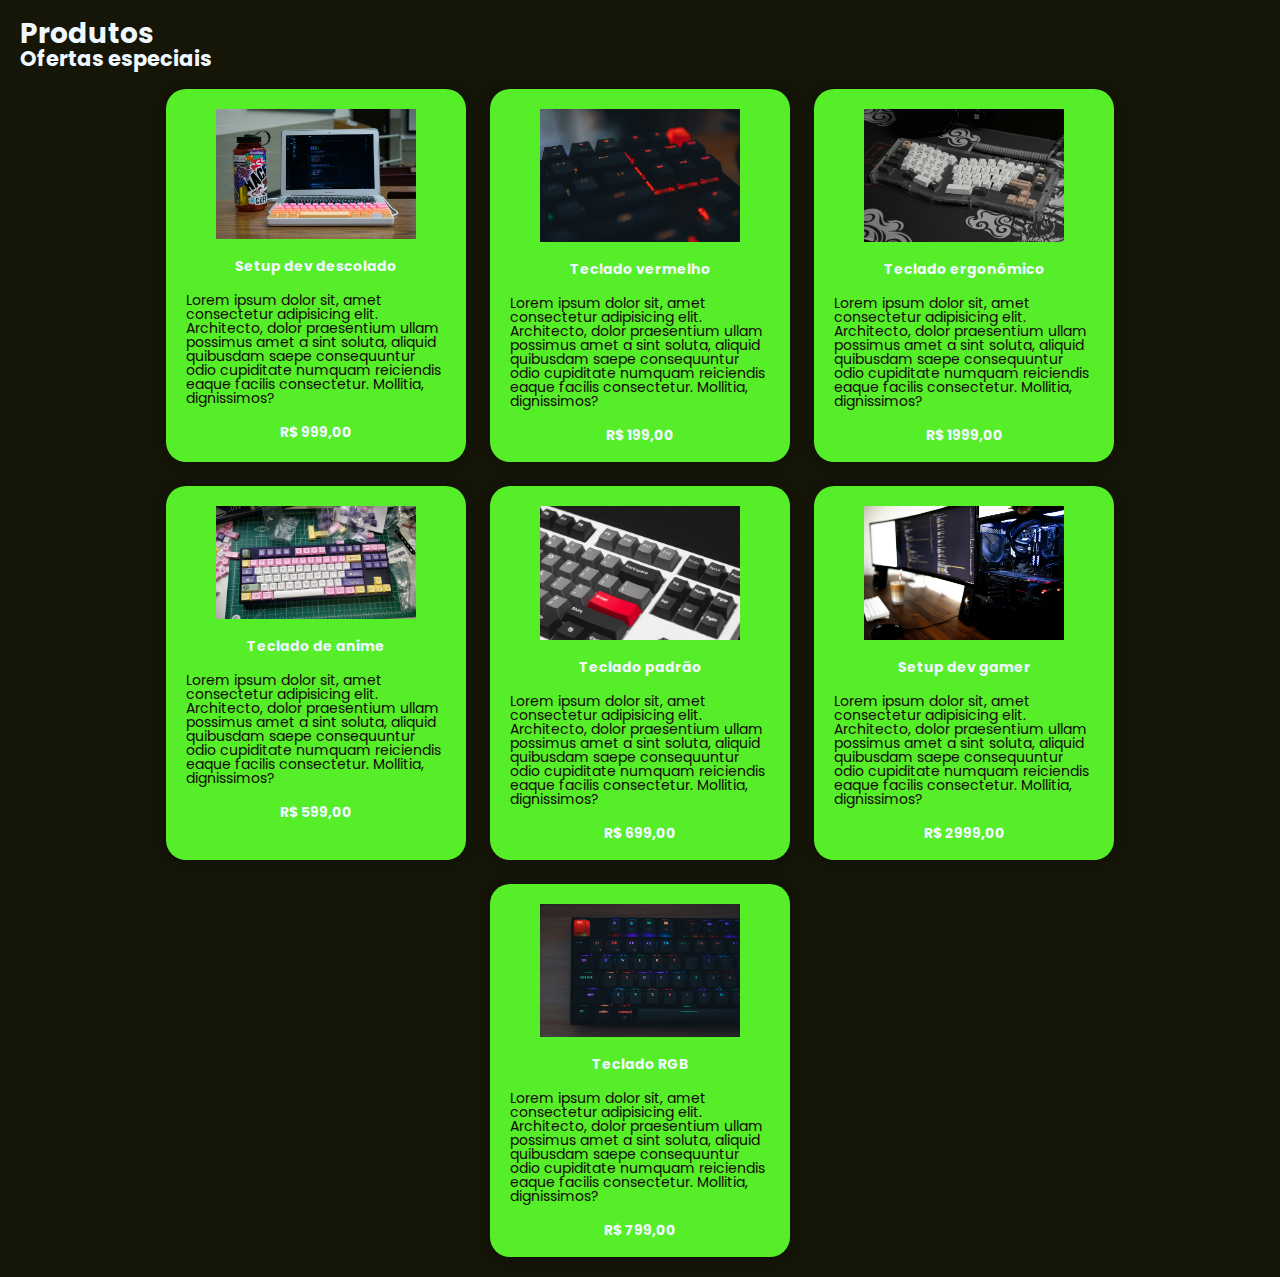
<file: cards/index.html>
<!DOCTYPE html>
<html lang="pt-br">
<head>
    <meta charset="UTF-8">
    <meta name="viewport" content="width=device-width, initial-scale=1.0">
    <title>Cards</title>
    

    <link rel="stylesheet" href="/cards/style.css">
</head>
<body>
    <main>
        <section>
            <h2>Produtos</h2>
            <h3>Ofertas especiais</h3>
            
            <div class="card-container">
                <div class="card">
                    <img src="assets/setup-1.jpg" alt="produto-1">

                    <h4>Setup dev descolado</h4>
                    <p>Lorem ipsum dolor sit, amet consectetur adipisicing elit. Architecto, dolor praesentium ullam possimus amet a sint soluta, aliquid quibusdam saepe consequuntur odio cupiditate numquam reiciendis eaque facilis consectetur. Mollitia, dignissimos?</p>

                    <p><strong>R$ 999,00</strong></p>
                </div>
                <div class="card">
                    <img src="assets/kb-1.jpg" alt="produto-2">

                    <h4>Teclado vermelho</h4>
                    <p>Lorem ipsum dolor sit, amet consectetur adipisicing elit. Architecto, dolor praesentium ullam possimus amet a sint soluta, aliquid quibusdam saepe consequuntur odio cupiditate numquam reiciendis eaque facilis consectetur. Mollitia, dignissimos?</p>

                    <p><strong>R$ 199,00</strong></p>
                </div>
                <div class="card">
                    <img src="assets/kb-2.jpg" alt="produto-3">

                    <h4>Teclado ergonômico</h4>
                    <p>Lorem ipsum dolor sit, amet consectetur adipisicing elit. Architecto, dolor praesentium ullam possimus amet a sint soluta, aliquid quibusdam saepe consequuntur odio cupiditate numquam reiciendis eaque facilis consectetur. Mollitia, dignissimos?</p>

                    <p><strong>R$ 1999,00</strong></p>
                </div>
                <div class="card">
                    <img src="assets/kb-3.jpg" alt="produto-4">

                    <h4>Teclado de anime</h4>
                    <p>Lorem ipsum dolor sit, amet consectetur adipisicing elit. Architecto, dolor praesentium ullam possimus amet a sint soluta, aliquid quibusdam saepe consequuntur odio cupiditate numquam reiciendis eaque facilis consectetur. Mollitia, dignissimos?</p>

                    <p><strong>R$ 599,00</strong></p>
                </div>
                <div class="card">
                    <img src="assets/kb-4.jpg" alt="produto-5">

                    <h4>Teclado padrão</h4>
                    <p>Lorem ipsum dolor sit, amet consectetur adipisicing elit. Architecto, dolor praesentium ullam possimus amet a sint soluta, aliquid quibusdam saepe consequuntur odio cupiditate numquam reiciendis eaque facilis consectetur. Mollitia, dignissimos?</p>

                    <p><strong>R$ 699,00</strong></p>
                </div>
                <div class="card">
                    <img src="assets/setup-2.jpg" alt="produto-6">

                    <h4>Setup dev gamer</h4>
                    <p>Lorem ipsum dolor sit, amet consectetur adipisicing elit. Architecto, dolor praesentium ullam possimus amet a sint soluta, aliquid quibusdam saepe consequuntur odio cupiditate numquam reiciendis eaque facilis consectetur. Mollitia, dignissimos?</p>

                    <p><strong>R$ 2999,00</strong></p>
                </div>
                <div class="card">
                    <img src="assets/kb-5.jpg" alt="produto-7">

                    <h4>Teclado RGB</h4>
                    <p>Lorem ipsum dolor sit, amet consectetur adipisicing elit. Architecto, dolor praesentium ullam possimus amet a sint soluta, aliquid quibusdam saepe consequuntur odio cupiditate numquam reiciendis eaque facilis consectetur. Mollitia, dignissimos?</p>

                    <p><strong>R$ 799,00</strong></p>
                </div>
            </div>
        </section>
    </main>
</body>
</html>
</file>
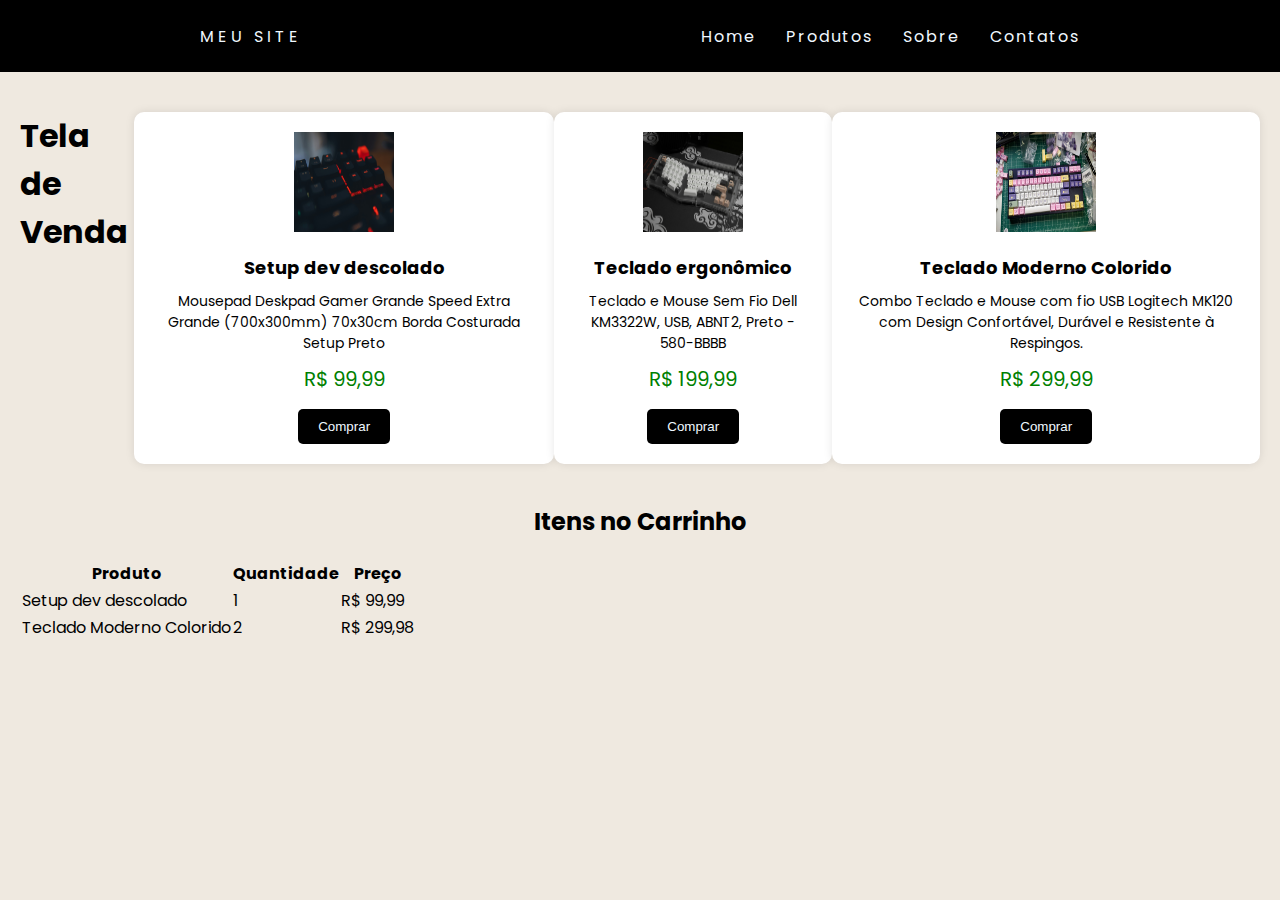
<file: venda/index.html>
<!DOCTYPE html>
<html lang="pt-br">
<head>
    <meta charset="UTF-8">
    <meta name="viewport" content="width=device-width, initial-scale=1.0">
    <title>Tela de Venda</title>
    <link rel="preconnect" href="https://fonts.googleapis.com">
    <link rel="preconnect" href="https://fonts.gstatic.com" crossorigin>
    <link href="https://fonts.googleapis.com/css2?family=Poppins:ital,wght@0,100;0,200;0,300;0,400;0,500;0,600;0,700;0,800;0,900&display=swap" rel="stylesheet">
    <link rel="stylesheet" href="style.css">
</head>

<body>
    <header>
        <nav>
            <a class="logo">Meu Site</a>
            <ul>
                <li><a href="#">Home</a></li>
                <li><a href="#">Produtos</a></li>
                <li><a href="#">Sobre</a></li>
                <li><a href="#">Contatos</a></li>
            </ul>
        </nav>
    </header>

    <main>
        <section class="venda-container">
            <h1>Tela de Venda</h1>
            <div class="produto">
                <img src="/cards/assets/kb-1.jpg" alt="Produto 1">
                <h2>Setup dev descolado</h2>
                <p>Mousepad Deskpad Gamer Grande Speed Extra Grande (700x300mm) 70x30cm Borda Costurada Setup Preto</p>
                <span>R$ 99,99</span>
                <button>Comprar</button>
            </div>

            <div class="produto">
                <img src="/cards/assets/kb-2.jpg" alt="Produto 2">
                <h2>Teclado ergonômico</h2>
                <p>Teclado e Mouse Sem Fio Dell KM3322W, USB, ABNT2, Preto - 580-BBBB</p>
                <span>R$ 199,99</span>
                <button>Comprar</button>
            </div>

            <div class="produto">
                <img src="/cards/assets/kb-3.jpg" alt="Produto 3">
                <h2>Teclado Moderno Colorido</h2>
                <p>Combo Teclado e Mouse com fio USB Logitech MK120 com Design Confortável, Durável e Resistente à Respingos.</p>
                <span>R$ 299,99</span>
                <button>Comprar</button>
            </div>
        </section>

        <section class="carrinho">
            <h2>Itens no Carrinho</h2>
            <table>
                <thead>
                    <tr>
                        <th>Produto</th>
                        <th>Quantidade</th>
                        <th>Preço</th>
                    </tr>
                </thead>
                <tbody>
                    <tr>
                        <td>Setup dev descolado</td>
                        <td>1</td>
                        <td>R$ 99,99</td>
                    </tr>
                    <tr>
                        <td>Teclado Moderno Colorido</td>
                        <td>2</td>
                        <td>R$ 299,98</td>
                    </tr>
                </tbody>
            </table>
        </section>
    </main>
</body>
</html>
</file>
<file: cards/style.css>
@import url('https://fonts.googleapis.com/css2?family=Poppins:ital,wght@0,100;0,200;0,300;0,400;0,500;0,600;0,700;0,800;0,900;1,100;1,200;1,300;1,400;1,500;1,600;1,700;1,800;1,900&display=swap');
@import url('/cards/reset.css');

:root {
    --cor-fundo: #151508;
    --cor-texto: #120808;
    --cor-fundo-card: #56ee28;
    --fonte-padrao: 14px;
}
* {
    font-family: 'Poppins', sans-serif;
    font-size: var(--fonte-padrao);
    color: var(--cor-texto);
}

body {
    background-color: var(--cor-fundo);
}

main {
    padding: 20px;
}

h2, h3, h4, strong {
    font-weight: bold;
    color: aliceblue;
}

h2 {
    /* rem:relativa ao elemento root */
    font-size: 1.75rem;
    
}

h3 {
    /* em: relativa ao elemento pai */
    font-size: 1.5em;
    
}



.card-container {
    width: 80%;
    margin: 0 auto;
    margin-top: 20px;
    display: flex;
    flex-wrap: wrap;
    gap: 24px;
    justify-content: center;
}

.card-container .card img {
    width: 200px;
    max-width: 200px;
}

.card-container .card {
    display: flex;
    flex-direction: column;
    align-items: center;
    gap: 20px;
    width: 260px;
    padding: 20px;
    border-radius: 20px;
    /* aplica sombra, parametros: cima direita baixo esquerda cor */
    box-shadow: 0 0 12px 4px rgba(0, 0, 0, 0.2);
    background-color: var(--cor-fundo-card);
    transition: 0.4s;
}

.card-container .card:hover {
    transform: scale(1.05);
    cursor: pointer;
}
</file>
<file: venda/style.css>
* {
    margin: 0;
    padding: 0;
    box-sizing: border-box;
}

body {
    font-family: "Poppins", sans-serif;
    background-color: rgb(239, 233, 224);
}

nav {
    background-color: black;
    display: flex;
    height: 8vh;
    justify-content: space-around;
    align-items: center;
}

.logo {
    text-transform: uppercase;
    letter-spacing: 4px;
}

a {
    color: aliceblue;
    text-decoration: none;
}

a:hover {
    opacity: 0.7;
    font-size: 20px;
    transform: scale(1.1);
}

ul {
    display: flex;
    list-style: none;
    gap: 30px;
    letter-spacing: 2px;
    align-items: center;
}

ul li {
    display: inline-flex;
}

main {
    padding: 20px;
}

.venda-container {
    display: flex;
    justify-content: space-around;
    align-items: flex-start;
    margin-top: 20px;
}

.produto {
    background-color: white;
    border-radius: 10px;
    padding: 20px;
    text-align: center;
    box-shadow: 0 0 10px rgba(0, 0, 0, 0.1);
    transition: transform 0.3s ease;
}

.produto img {
    width: 100px;
    height: 100px;
    margin-bottom: 15px;
}

.produto h2 {
    font-size: 18px;
    margin-bottom: 10px;
}

.produto p {
    font-size: 14px;
    margin-bottom: 10px;
}

.produto span {
    display: block;
    font-size: 20px;
    color: green;
    margin-bottom: 15px;
}

.produto button {
    background-color: black;
    color: aliceblue;
    border: none;
    padding: 10px 20px;
    border-radius: 5px;
    cursor: pointer;
    transition: opacity 0.3s ease;
}

.produto button:hover {
    opacity: 0.8;
}

.produto:hover {
    transform: scale(1.05);
}

.carrinho {
    margin-top: 40px;
}

.carrinho h2 {
    text-align: center;
    margin-bottom: 20px;
}

table {
    width: 100
</file>
